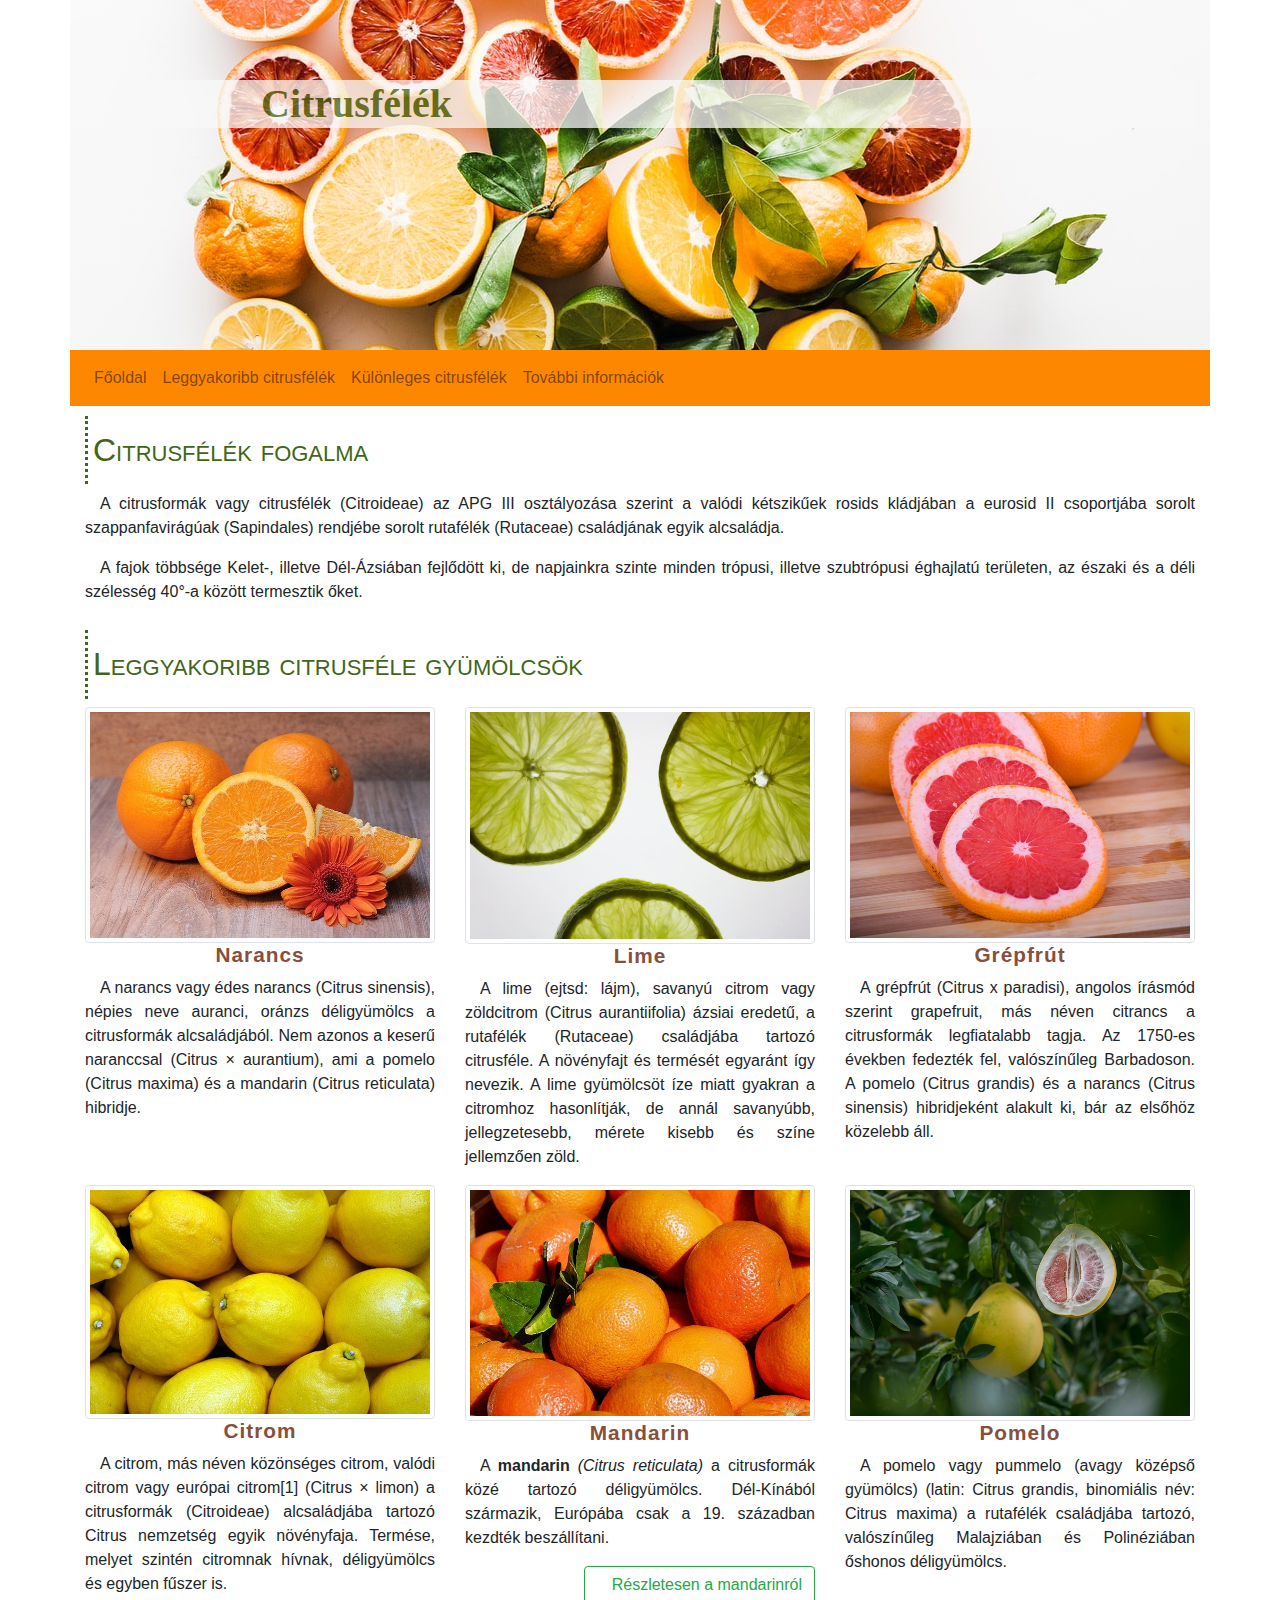
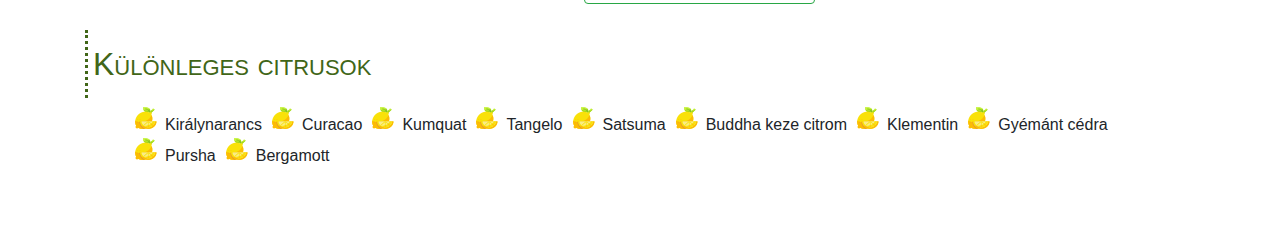
<file: index.html>
<!DOCTYPE html>
<html lang="hu">

<head>    
    <meta name="viewport" content="width=device-width, initial-scale=1, shrink-to-fit=no"> 
    <meta http-equiv="Content-Type" content="text/html;charset=UTF-8">   
    <link rel="stylesheet" href="bootstrap/css/bootstrap.min.css">
    <title>Citrusfélék fogalma</title>  
    <link rel="stylesheet" href="css/style.css">
</head>

<body>
    <header class="container">
        <div class="row">
            <div class="col-12">
                <h1 class="d-none d-sm-block">Citrusfélék</h1>
            </div>
        </div>
    </header>
    <nav class="container navbar navbar-expand-lg navbar-light">      
        <button class="navbar-toggler ml-auto" type="button" data-toggle="collapse" data-target="#navbarNavAltMarkup" aria-controls="navbarNavAltMarkup" aria-expanded="false" aria-label="Toggle navigation">
          <span class="navbar-toggler-icon"></span>
        </button>
        <div class="collapse navbar-collapse" id="navbarNavAltMarkup">
          <div class="navbar-nav">
            <a class="nav-link" href="index.html">Főoldal <span class="sr-only">(current)</span></a>
            <a class="nav-link" href="index.html#leggyakoribb">Leggyakoribb citrusfélék</a>
            <a class="nav-link" href="index.html#kulonleges">Különleges citrusfélék</a> 
            <a class="nav-link" href="https://hu.wikipedia.org/wiki/Citrusform%C3%A1k" target="_blank">További információk</a>          
          </div>
        </div>
      </nav>
    <main class="container ">
        <article class="row">
            <div class="col-12">
                <h2>Citrusfélék fogalma</h2>
                <p>
                    A citrusformák vagy citrusfélék (Citroideae) az APG III osztályozása szerint a valódi kétszikűek
                    rosids kládjában a eurosid II csoportjába sorolt szappanfavirágúak (Sapindales) rendjébe sorolt
                    rutafélék (Rutaceae) családjának egyik alcsaládja.
                </p>
                <p>A fajok többsége Kelet-, illetve Dél-Ázsiában fejlődött ki, de napjainkra szinte minden trópusi,
                    illetve szubtrópusi éghajlatú területen, az északi és a déli szélesség 40°-a között termesztik őket.
                </p>
            </div>
        </article>
        <article class="row">
            <div class="col-12">
                <h2 id="leggyakoribb">Leggyakoribb citrusféle gyümölcsök</h2>
            </div>
            <div class="col-sm-6 col-lg-4">
                <img src="img/narancs.jpg" alt="Narancs" class="img-thumbnail">
                <h3>Narancs</h3>
                <p>A narancs vagy édes narancs (Citrus sinensis), népies neve auranci, oránzs déligyümölcs a citrusformák alcsaládjából. Nem azonos a keserű naranccsal (Citrus × aurantium), ami a pomelo (Citrus maxima) és a mandarin (Citrus reticulata) hibridje.</p>
            </div>
           <div class="col-sm-6 col-lg-4">
               <img src="img/lime2.jpg" alt="Lime" class="img-thumbnail">
               <h3>Lime</h3>
               <p>A lime (ejtsd: lájm), savanyú citrom vagy zöldcitrom (Citrus aurantiifolia) ázsiai eredetű, a rutafélék (Rutaceae) családjába tartozó citrusféle. A növényfajt és termését egyaránt így nevezik. A lime gyümölcsöt íze miatt gyakran a citromhoz hasonlítják, de annál savanyúbb, jellegzetesebb, mérete kisebb és színe jellemzően zöld.</p>
           </div>
           <div class="col-sm-6 col-lg-4">
               <img src="img/grapefruit.jpg" alt="Grapefruit" class="img-thumbnail">
               <h3>Grépfrút</h3>
               <p>A grépfrút (Citrus x paradisi), angolos írásmód szerint grapefruit, más néven citrancs a citrusformák legfiatalabb tagja. Az 1750-es években fedezték fel, valószínűleg Barbadoson. A pomelo (Citrus grandis) és a narancs (Citrus sinensis) hibridjeként alakult ki, bár az elsőhöz közelebb áll. </p>
           </div>
           <div class="col-sm-6 col-lg-4">
                <img src="img/citrom.jpg" alt="Citrom" class="img-thumbnail">
                <h3>Citrom</h3>
                <p>A citrom, más néven közönséges citrom, valódi citrom vagy európai citrom[1] (Citrus × limon) a citrusformák (Citroideae) alcsaládjába tartozó Citrus nemzetség egyik növényfaja. Termése, melyet szintén citromnak hívnak, déligyümölcs és egyben fűszer is.</p>
           </div>    
           <div class="col-sm-6 col-lg-4">
            <img src="img/mandarin.jpg" alt="Citrom" class="img-thumbnail">
            <h3>Mandarin</h3>
            <p>A <b>mandarin</b> <i>(Citrus reticulata)</i> a citrusformák közé tartozó déligyümölcs. Dél-Kínából származik, Európába csak a 19. században kezdték beszállítani.</p>
            <p class="text-right"><a href="mandarin.html" class="btn btn-outline-success">Részletesen a mandarinról</a></p>
            </div>                 
            <div class="col-sm-6 col-lg-4">
                <img src="img/pomelo.jpg" alt="Pomelo" class="img-thumbnail">
                <h3>Pomelo</h3>
                <p>A pomelo vagy pummelo (avagy középső gyümölcs) (latin: Citrus grandis, binomiális név: Citrus maxima) a rutafélék családjába tartozó, valószínűleg Malajziában és Polinéziában őshonos déligyümölcs. </p>
            </div>
        </article>
        <article class="row mb-5">
            <div class="col-12">
                <h2 id="kulonleges">Különleges citrusok</h2>
                <ul>               
                    <li>Királynarancs</li>
                    <li>Curacao</li>
                    <li>Kumquat</li>
                    <li>Tangelo</li>
                    <li>Satsuma</li>
                    <li>Buddha keze citrom</li>
                    <li>Klementin</li>
                    <li>Gyémánt cédra</li>
                    <li> Pursha</li>
                    <li>Bergamott</li>
                </ul>               
            </div>
        </article>
    </main>    
    <script src="bootstrap/js/jquery-3.5.1.min.js"></script>
    <script src="bootstrap/js/bootstrap.min.js"></script>    
</body>

</html>
</file>
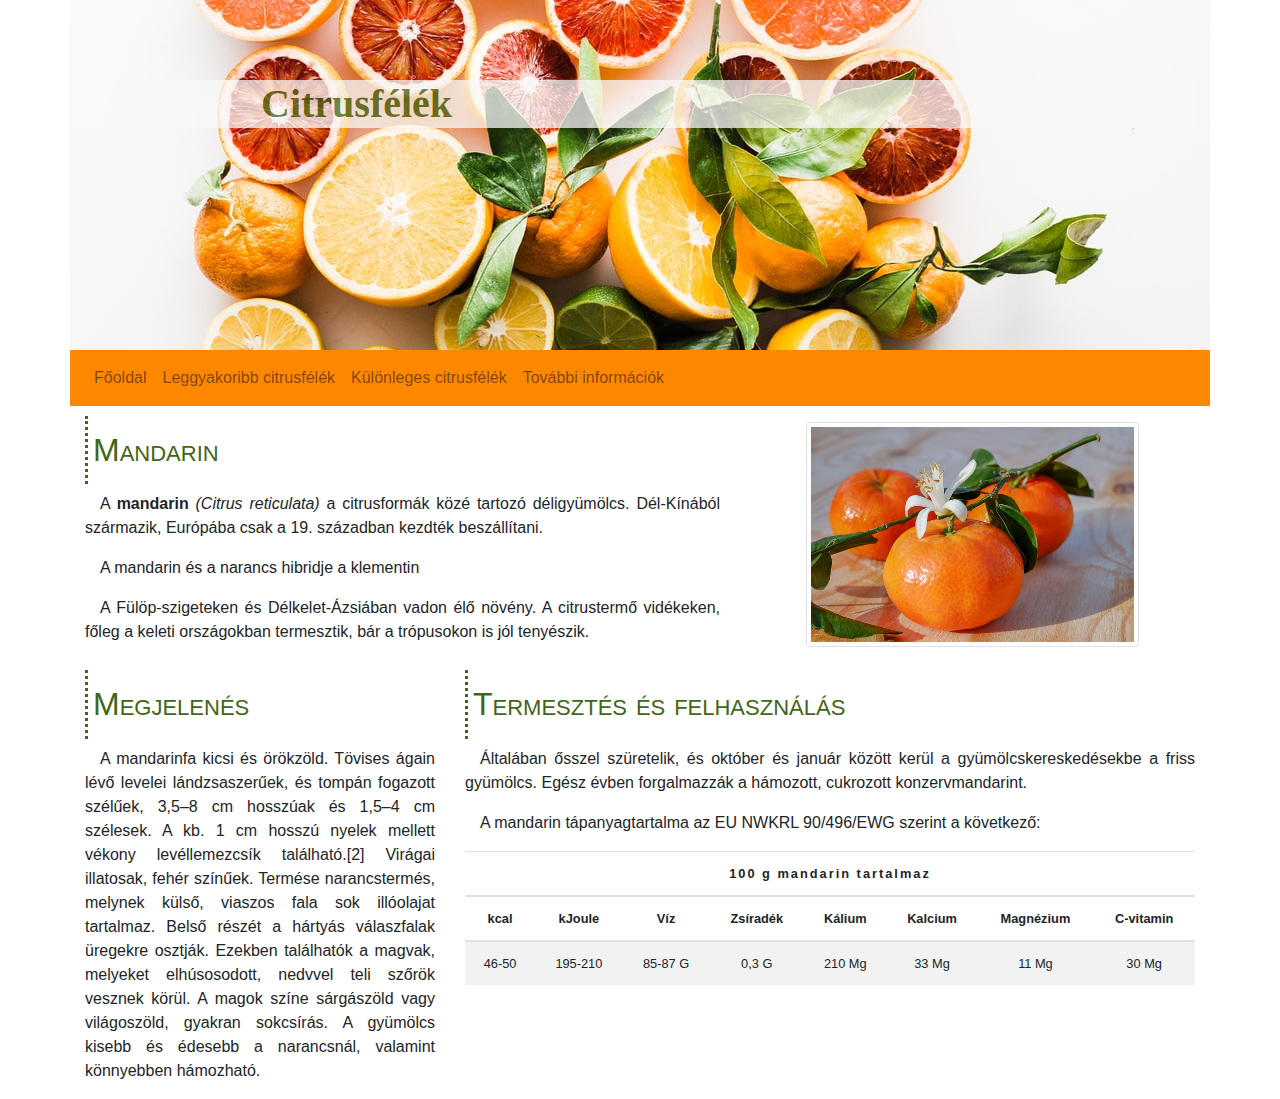
<file: mandarin.html>
<!DOCTYPE html>
<html lang="hu">

<head>    
    <meta name="viewport" content="width=device-width, initial-scale=1, shrink-to-fit=no">
    <meta http-equiv="Content-Type" content="text/html;charset=UTF-8">   
    <link rel="stylesheet" href="bootstrap/css/bootstrap.min.css">
    <link rel="stylesheet" href="css/style.css">
    <title>Mandarin</title>
</head>

<body>
    <header class="container">
        <div class="row">
            <div class="col-12">
                <h1 class="d-none d-sm-block">Citrusfélék</h1>
            </div>
        </div>
    </header>
    <nav class="container navbar navbar-expand-lg navbar-light ">
        <button class="navbar-toggler ml-auto" type="button" data-toggle="collapse" data-target="#navbarNavAltMarkup"
            aria-controls="navbarNavAltMarkup" aria-expanded="false" aria-label="Toggle navigation">
            <span class="navbar-toggler-icon"></span>
        </button>
        <div class="collapse navbar-collapse" id="navbarNavAltMarkup">
            <div class="navbar-nav">
                <a class="nav-link" href="index.html">Főoldal</a>
                <a class="nav-link" href="index.html#leggyakoribb">Leggyakoribb citrusfélék</a>
                <a class="nav-link" href="index.html#kulonleges">Különleges citrusfélék</a>  
                <a class="nav-link" href="https://hu.wikipedia.org/wiki/Citrusform%C3%A1k" target="_blank">További információk</a>               
            </div>
        </div>
    </nav>
    <main class="container ">
        <article class="row">
            <div class="col-md-7">
                <h2>Mandarin</h2>
                <p>A <b>mandarin</b> <i>(Citrus reticulata)</i> a citrusformák közé tartozó déligyümölcs.
                    Dél-Kínából származik, Európába csak a 19. században kezdték beszállítani.</p>
                <p>A mandarin és a narancs hibridje a klementin</p>
                <p>A Fülöp-szigeteken és Délkelet-Ázsiában vadon élő növény. A citrustermő vidékeken, főleg a keleti
                    országokban termesztik, bár a trópusokon is jól tenyészik.</p>

            </div>
            <div class="col-md-5">
                <img src="img/mandarin2.jpg" class="w-75 mt-3 mx-auto d-block img-thumbnail" alt="Mandarin">
            </div>
            <div class="col-12 col-xl-4">
                <h2>Megjelenés</h2>
                <p>A mandarinfa kicsi és örökzöld. Tövises ágain lévő levelei lándzsaszerűek, és tompán fogazott
                    szélűek, 3,5–8 cm hosszúak és 1,5–4 cm szélesek. A kb. 1 cm hosszú nyelek mellett vékony
                    levéllemezcsík található.[2] Virágai illatosak, fehér színűek. Termése narancstermés, melynek külső,
                    viaszos fala sok illóolajat tartalmaz. Belső részét a hártyás válaszfalak üregekre osztják. Ezekben
                    találhatók a magvak, melyeket elhúsosodott, nedvvel teli szőrök vesznek körül. A magok színe
                    sárgászöld vagy világoszöld, gyakran sokcsírás. A gyümölcs kisebb és édesebb a narancsnál, valamint
                    könnyebben hámozható. </p>
            </div>
            <div class="col-12 col-xl-8">
                <h2>Termesztés és felhasználás</h2>
                <p>
                    Általában ősszel szüretelik, és október és január között kerül a gyümölcskereskedésekbe a friss
                    gyümölcs. Egész évben forgalmazzák a hámozott, cukrozott konzervmandarint.</p>

                <p class="d-none d-md-block"> A mandarin tápanyagtartalma az EU NWKRL 90/496/EWG szerint a következő:
                </p>
                <table class="d-none d-md-table table table-striped">
                    <thead>
                        <tr>
                        <th colspan="8">100 g mandarin tartalmaz</th> 
                        </tr>
                        <tr class="font-weight-bold">
                            <th>kcal</th>
                            <th>kJoule</th>
                            <th>Víz</th>
                            <th>Zsíradék</th>
                            <th>Kálium</th>
                            <th>Kalcium</th>
                            <th>Magnézium</th>
                            <th>C-vitamin</th>
                        </tr>
                    </thead>
                    <tbody>
                        <tr class="text-capitalize">
                            <td>46-50</td>
                            <td>195-210</td>
                            <td>85-87 g</td>
                            <td>0,3 g</td>
                            <td>210 mg</td>
                            <td>33 mg</td>
                            <td>11 mg</td>
                            <td>30 mg</td>
                        </tr>
                    </tbody>
                </table>
            </div>
        </article>
    </main>
    <script src="bootstrap/js/jquery-3.5.1.min.js"></script>
    <script src="bootstrap/js/bootstrap.min.js"></script>
</body>

</html>
</file>
<file: css/style.css>
header{
    background-position: center center;
    background-image: url(../img/bg2.jpg);
    height: 350px;
}

.navbar{
    background-color: #fd8800;
}

img{
    max-width: 100%;
    height: auto;
}

p{
    text-align: justify;
    text-indent: 15px;
}


h1{
    background-color: rgb(248, 248, 248);
    margin-top: 80px;
    padding-left: 11rem; 
    opacity: 75%; 
    font-family: Verdana;
    color: #416618;
    font-weight: bold;
}

h2{    
    margin-top: 10px;   
    color: #416618;
    border-left: 3px dotted;
    font-variant: small-caps;
    padding: 15px 5px 15px 5px;
}

h3{    
    font-weight: bold;
    color: #894f3b; 
    text-align: center;
    font-size: 130%;
    letter-spacing: 1px; 
}

ul{
    display: flex;
    justify-content: start;
    flex-wrap: wrap;
}

li{
    list-style-image: url(../img/lemon2.png);
    margin-left: 40px;
}


td,th{
    text-align: center;
    font-size: 1vw;
}

thead>tr:first-child{    
    letter-spacing: 2px;    
}
</file>
